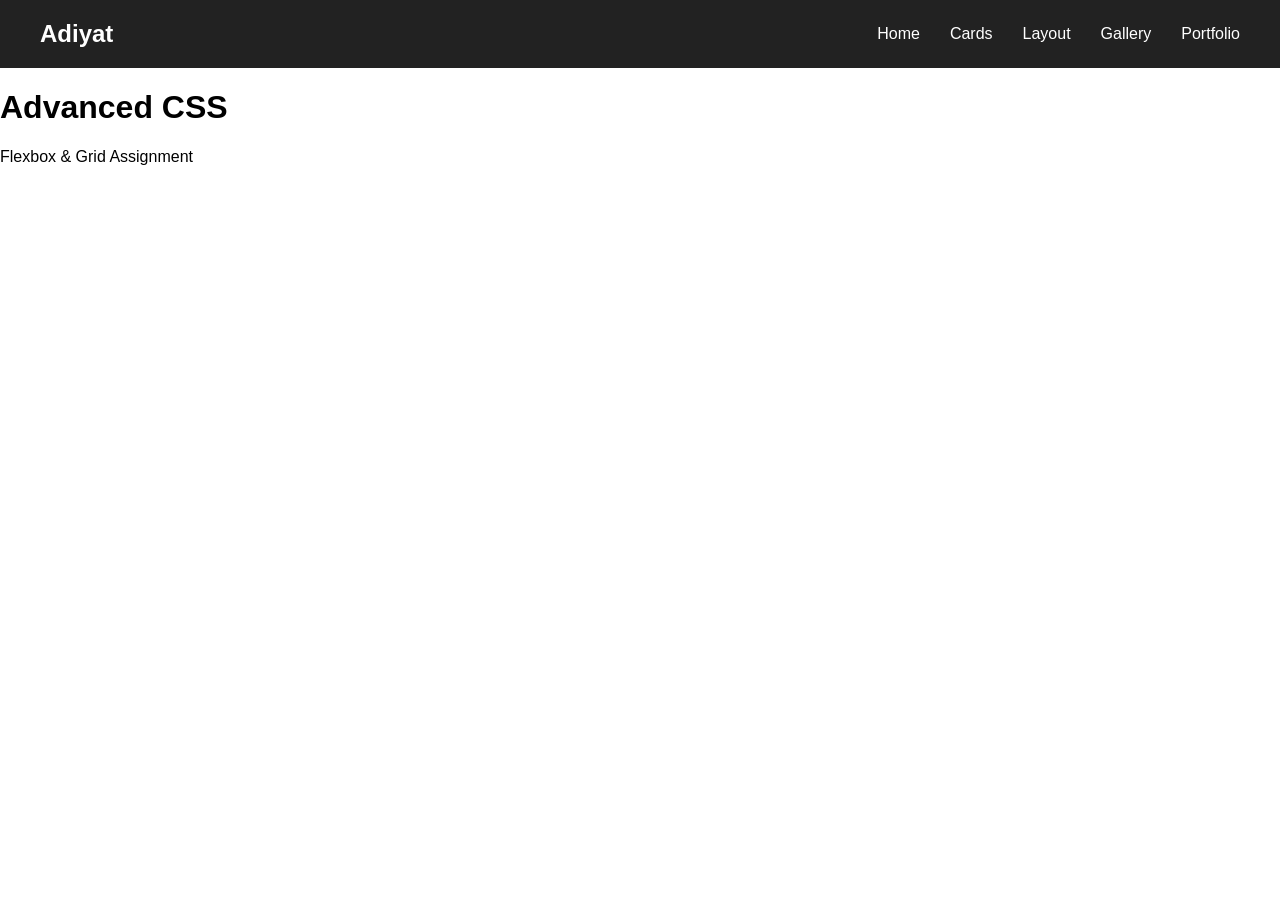
<file: index.html>
<!DOCTYPE html>
<html lang="en">
<head>
    <meta charset="UTF-8">
    <meta name="viewport" content="width=device-width, initial-scale=1.0">
    <title>Assignment 2</title>

    <link rel="stylesheet" href="css/style.css">
</head>

<body>

<header class="header">
    <div class="logo">
        Adiyat
    </div>

    <nav class="navbar">
        <a href="index.html">Home</a>
        <a href="cards.html">Cards</a>
        <a href="layout.html">Layout</a>
        <a href="gallery.html">Gallery</a>
        <a href="portfolio.html">Portfolio</a>
    </nav>
</header>

<main>
    <h1>Advanced CSS</h1>
    <p>Flexbox & Grid Assignment</p>
</main>

</body>
</html>
</file>
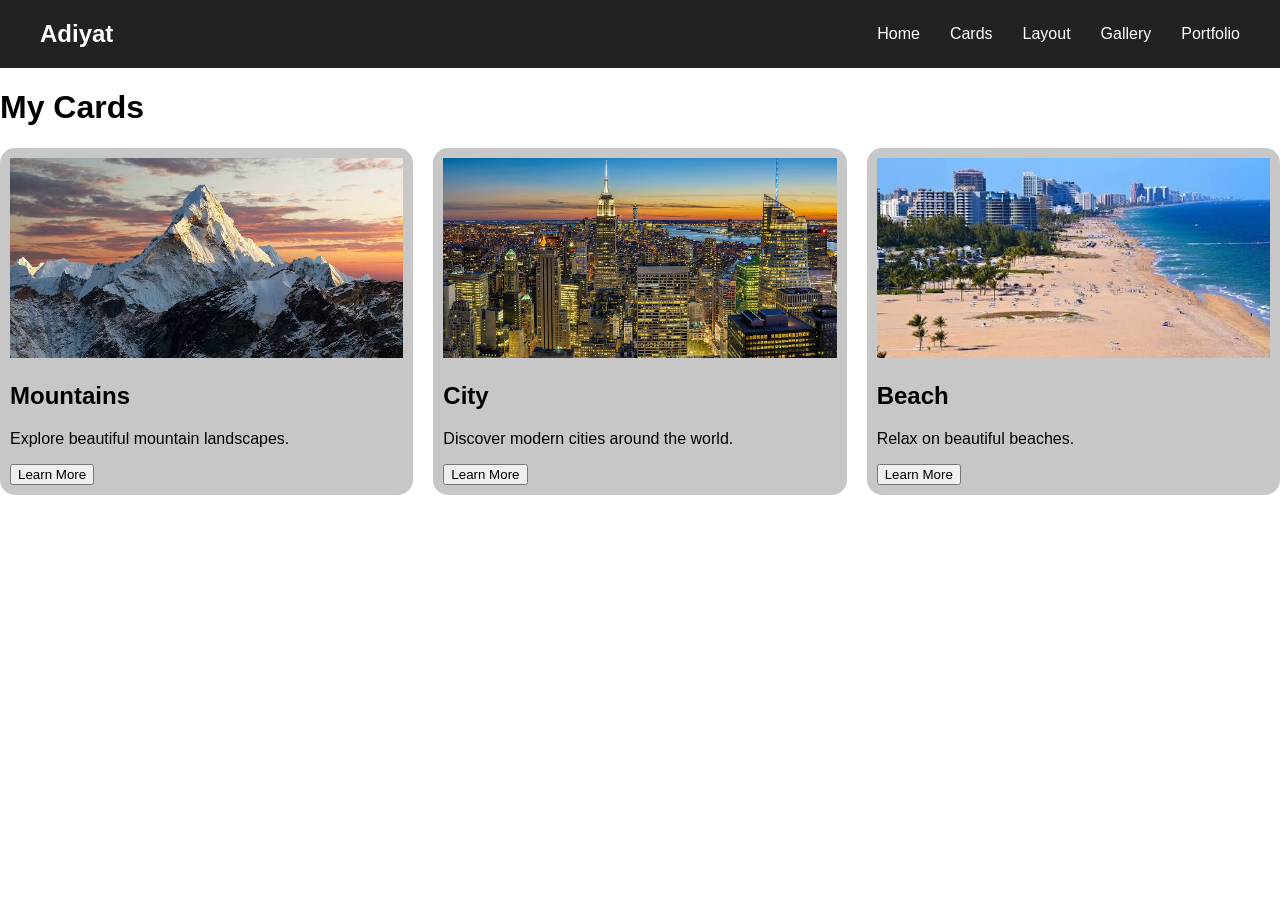
<file: cards.html>
<!DOCTYPE html>
<html lang="en">
<head>
    <meta charset="UTF-8">
    <meta name="viewport" content="width=device-width, initial-scale=1.0">
    <title>Cards</title>
    <link rel="stylesheet" href="css/style.css">
</head>
<body>

<header class="header">
    <div class="logo">Adiyat</div>

    <nav class="navbar">
        <a href="index.html">Home</a>
        <a href="cards.html">Cards</a>
        <a href="layout.html">Layout</a>
        <a href="gallery.html">Gallery</a>
        <a href="portfolio.html">Portfolio</a>
    </nav>
</header>

<main class="cards-page">

    <h1>My Cards</h1>

    <div class="cards-container">

        <div class="card">
            <img src="images/mountain.jpeg" alt="mountain">
            <h2>Mountains</h2>
            <p>Explore beautiful mountain landscapes.</p>
            <button>Learn More</button>
        </div>

        <div class="card">
            <img src="images/city.jpg" alt="New York City">
            <h2>City</h2>
            <p>Discover modern cities around the world.</p>
            <button>Learn More</button>
        </div>

        <div class="card">
            <img src="images/beach.jpeg" alt="beach">
            <h2>Beach</h2>
            <p>Relax on beautiful beaches.</p>
            <button>Learn More</button>
        </div>

    </div>

</main>

</body>
</html>
</file>
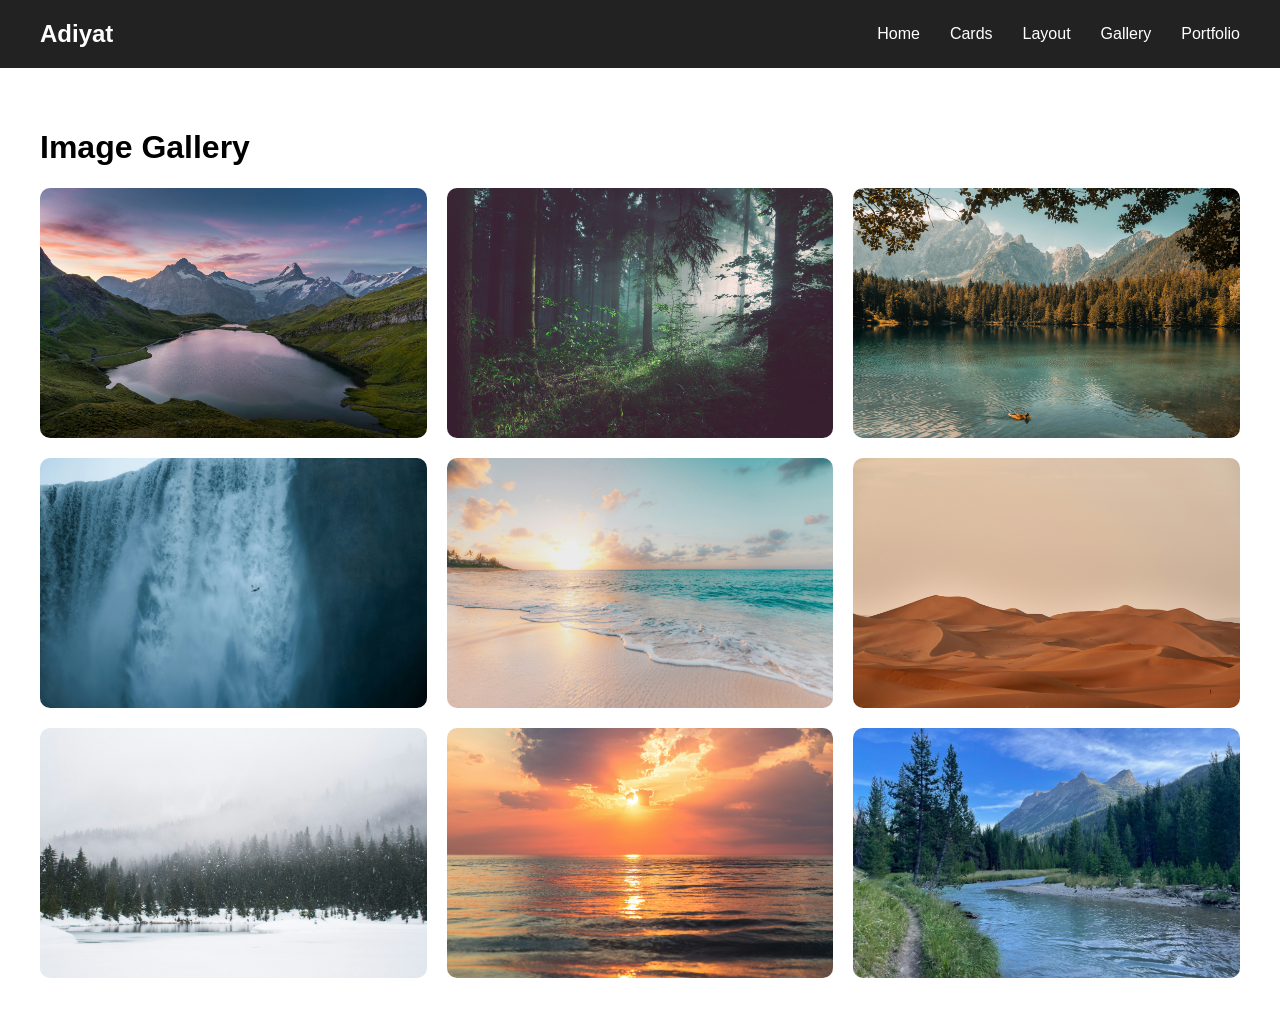
<file: gallery.html>
<!DOCTYPE html>
<html lang="en">
<head>
    <meta charset="UTF-8">
    <meta name="viewport" content="width=device-width, initial-scale=1.0">
    <title>Gallery</title>
    <link rel="stylesheet" href="css/style.css">
</head>
<body>

<header class="header">
    <div class="logo">Adiyat</div>

    <nav class="navbar">
        <a href="index.html">Home</a>
        <a href="cards.html">Cards</a>
        <a href="layout.html">Layout</a>
        <a href="gallery.html">Gallery</a>
        <a href="portfolio.html">Portfolio</a>
    </nav>
</header>

<main class="gallery-page">
    <h1>Image Gallery</h1>

    <div class="gallery">

        <div class="gallery-item">
            <img src="images/gallery1.jpg" alt="Mountains">
            <div class="caption">Mountains</div>
        </div>

        <div class="gallery-item">
            <img src="images/gallery2.jpg" alt="Forest">
            <div class="caption">Forest</div>
        </div>

        <div class="gallery-item">
            <img src="images/gallery3.jpg" alt="Lake">
            <div class="caption">Lake</div>
        </div>

        <div class="gallery-item">
            <img src="images/gallery4.jpg" alt="Waterfall">
            <div class="caption">Waterfall</div>
        </div>

        <div class="gallery-item">
            <img src="images/gallery5.jpg" alt="Beach">
            <div class="caption">Beach</div>
        </div>

        <div class="gallery-item">
            <img src="images/gallery6.jpg" alt="Desert">
            <div class="caption">Desert</div>
        </div>

        <div class="gallery-item">
            <img src="images/gallery7.jpg" alt="Snow">
            <div class="caption">Snow</div>
        </div>

        <div class="gallery-item">
            <img src="images/gallery8.jpg" alt="Sunset">
            <div class="caption">Sunset</div>
        </div>

        <div class="gallery-item">
            <img src="images/gallery9.jpg" alt="River">
            <div class="caption">River</div>
        </div>

    </div>
</main>

</body>
</html>
</file>
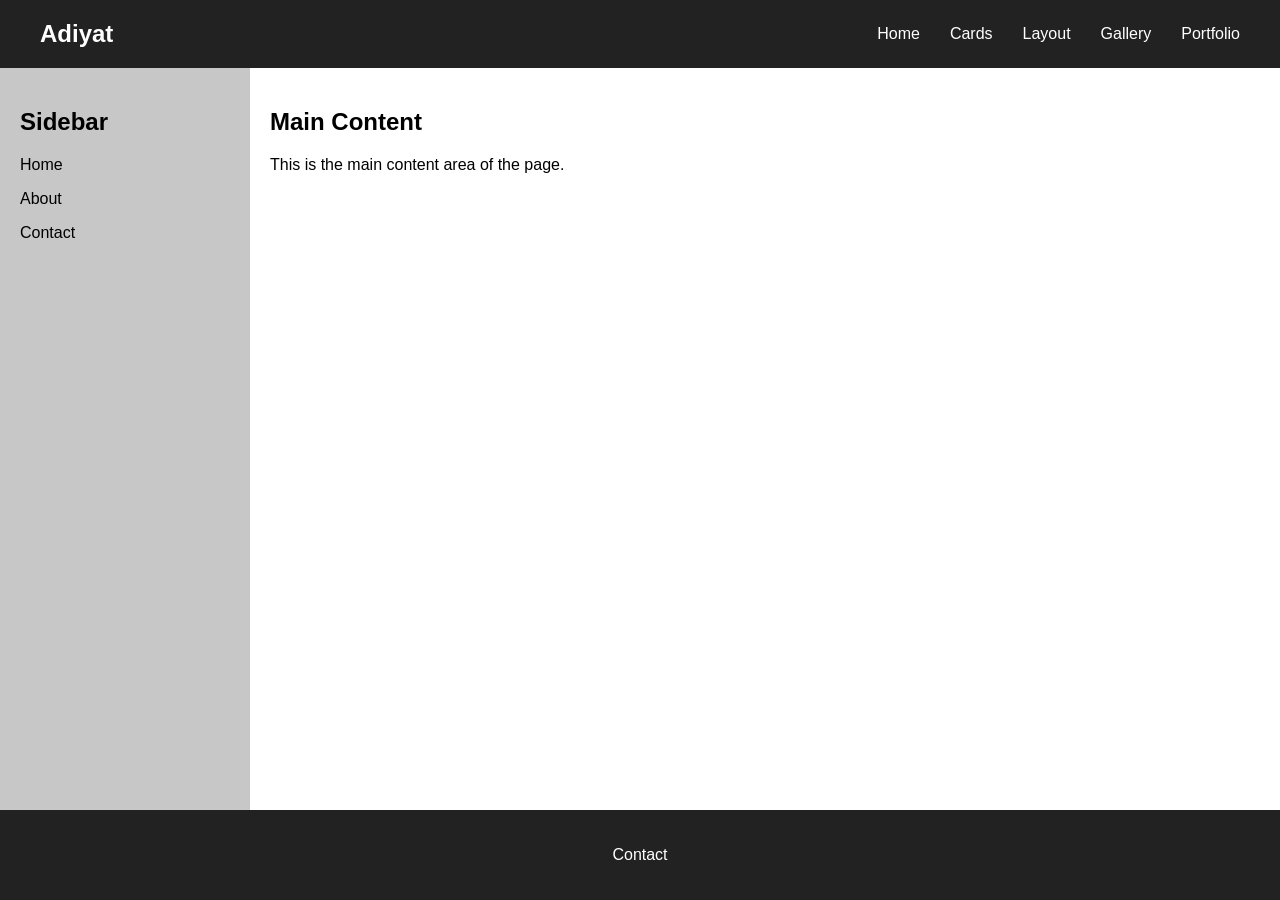
<file: layout.html>
<!DOCTYPE html>
<html lang="en">
<head>
    <meta charset="UTF-8">
    <meta name="viewport" content="width=device-width, initial-scale=1.0">
    <title>Grid Layout</title>
    <link rel="stylesheet" href="css/style.css">
</head>
<body>

<div class="grid-layout">

    <header class="grid-header">
        <div class="logo">Adiyat</div>

        <nav class="navbar">
            <a href="index.html">Home</a>
            <a href="cards.html">Cards</a>
            <a href="layout.html">Layout</a>
            <a href="gallery.html">Gallery</a>
            <a href="portfolio.html">Portfolio</a>
        </nav>
    </header>

    <aside class="grid-sidebar">
        <h2>Sidebar</h2>
        <p>Home</p>
        <p>About</p>
        <p>Contact</p>
    </aside>

    <main class="grid-main">
        <h2>Main Content</h2>
        <p>This is the main content area of the page.</p>
    </main>

    <footer class="grid-footer">
        <p>Contact</p>
    </footer>

</div>

</body>
</html>
</file>
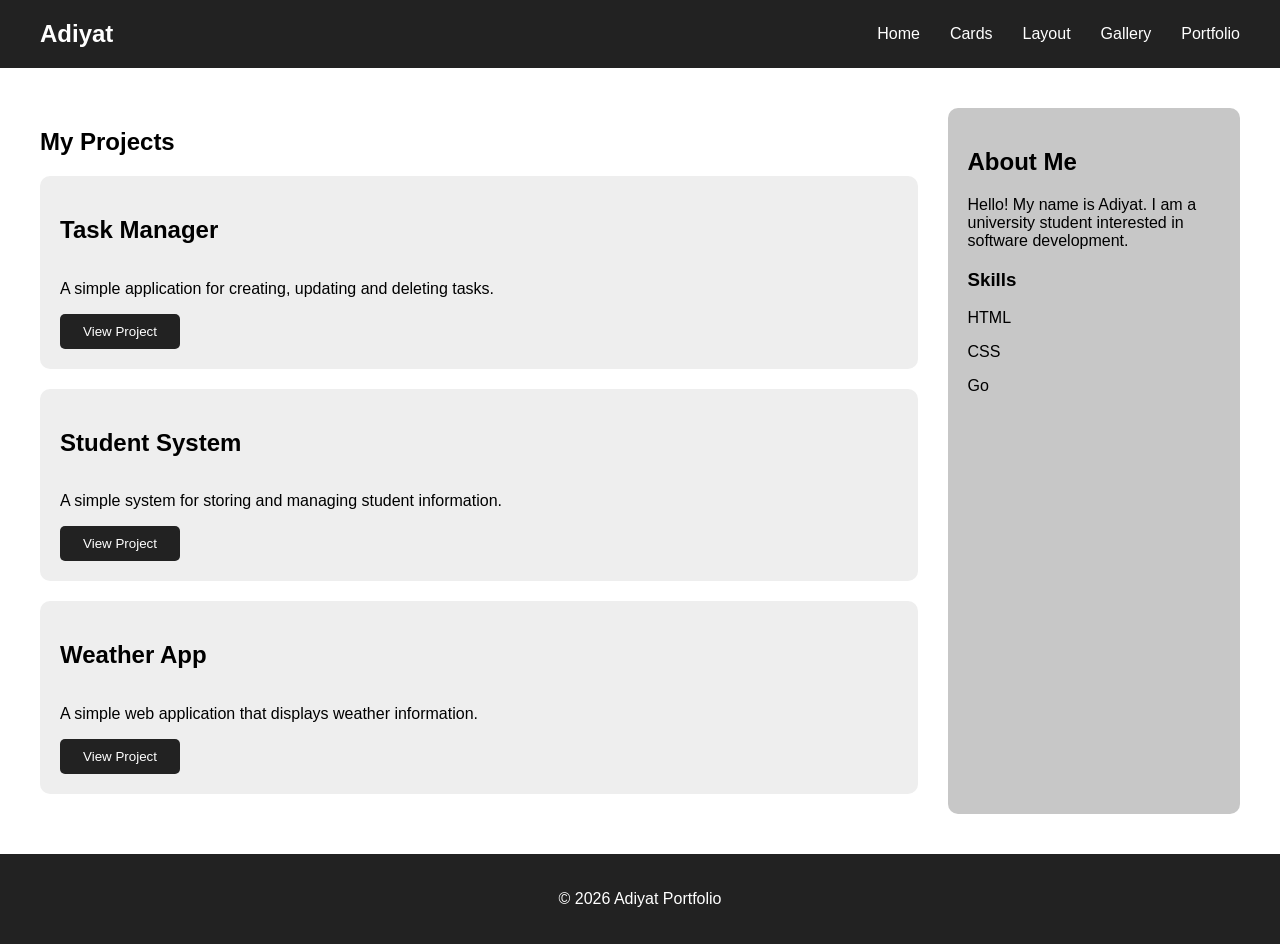
<file: portfolio.html>
<!DOCTYPE html>
<html lang="en">
<head>
    <meta charset="UTF-8">
    <meta name="viewport" content="width=device-width, initial-scale=1.0">
    <title>Portfolio</title>
    <link rel="stylesheet" href="css/style.css">
</head>
<body>

<header class="header">
    <div class="logo">Adiyat</div>

    <nav class="navbar">
        <a href="index.html">Home</a>
        <a href="cards.html">Cards</a>
        <a href="layout.html">Layout</a>
        <a href="gallery.html">Gallery</a>
        <a href="portfolio.html">Portfolio</a>
    </nav>
</header>

<main class="portfolio-layout">

    <section class="projects">

        <h1>My Projects</h1>

        <div class="project-card">
            <h2>Task Manager</h2>

            <p>
                A simple application for creating,
                updating and deleting tasks.
            </p>

            <button>View Project</button>
        </div>

        <div class="project-card">
            <h2>Student System</h2>

            <p>
                A simple system for storing and managing
                student information.
            </p>

            <button>View Project</button>
        </div>

        <div class="project-card">
            <h2>Weather App</h2>

            <p>
                A simple web application that displays
                weather information.
            </p>

            <button>View Project</button>
        </div>

    </section>

    <aside class="portfolio-sidebar">

        <h2>About Me</h2>

        <p>
            Hello! My name is Adiyat.
            I am a university student interested
            in software development.
        </p>

        <h3>Skills</h3>

        <p>HTML</p>
        <p>CSS</p>
        <p>Go</p>

    </aside>

</main>

<footer class="portfolio-footer">
    <p>© 2026 Adiyat Portfolio</p>
</footer>

</body>
</html>
</file>
<file: css/style.css>
* {
    box-sizing: border-box;
}

body {
    margin: 0;
    font-family: Arial, sans-serif;
}

.header {
    display: flex;
    justify-content: space-between;
    align-items: center;
    padding: 20px 40px;
    background-color: #222;
}

.logo {
    color: white;
    font-size: 24px;
    font-weight: bold;
}

.navbar {
    display: flex;
    gap: 30px;
}

.navbar a {
    color: white;
    text-decoration: none;
}

.cards-container {
    display: flex;
    gap: 20px;
    align-items: stretch;
}

.card {
    flex: 1;
    background-color: #c7c7c7;
    padding: 10px;
    border-radius: 15px;
    transition: 0.3s;
}

.card:hover {
    box-shadow: 0 6px 15px #acabab;
    transform: translateY(-5px);
}

.card img {
    width: 100%;
    height: 200px;
    object-fit: cover;
}

.grid-layout {
    display: grid;
    grid-template-columns: 250px 1fr;
    grid-template-rows: auto 1fr auto;

    grid-template-areas:
        "header header"
        "sidebar main"
        "footer footer";

    min-height: 100vh;
}

.grid-header {
    grid-area: header;
    display: flex;
    justify-content: space-between;
    align-items: center;
    background-color: #222;
    color: white;
    padding: 20px 40px;
}

.grid-sidebar {
    grid-area: sidebar;
    background-color: #c7c7c7;
    padding: 20px;
}

.grid-main {
    grid-area: main;
    padding: 20px;
}

.grid-footer {
    grid-area: footer;
    background-color: #222;
    color: white;
    padding: 20px;
    text-align: center;
}

.gallery-page {
    padding: 40px;
}

.gallery {
    display: grid;
    grid-template-columns: 1fr 1fr 1fr;
    gap: 20px;
}

.gallery-item {
    position: relative;
    overflow: hidden;
    border-radius: 10px;
}

.gallery-item img {
    width: 100%;
    height: 250px;
    object-fit: cover;
    display: block;
}

.caption {
    position: absolute;
    bottom: 0;
    left: 0;
    width: 100%;
    background-color: rgba(0, 0, 0, 0.7);
    color: white;
    padding: 15px;
    opacity: 0;
    transition: 0.3s;
}

.gallery-item:hover .caption {
    opacity: 1;
}

.portfolio-layout {
    display: grid;
    grid-template-columns: 3fr 1fr;
    gap: 30px;
    padding: 40px;
}

.portfolio-sidebar {
    background-color: #c7c7c7;
    padding: 20px;
    border-radius: 10px;
}

.project-card {
    display: flex;
    flex-direction: column;
    padding: 20px;
    margin-bottom: 20px;
    background-color: #eeeeee;
    border-radius: 10px;
}

.project-card button {
    width: 120px;
    padding: 10px;
    border: none;
    border-radius: 5px;
    background-color: #222;
    color: white;
    cursor: pointer;
}

.project-card button:hover {
    background-color: #444;
}

.portfolio-footer {
    background-color: #222;
    color: white;
    text-align: center;
    padding: 20px;
}
</file>
